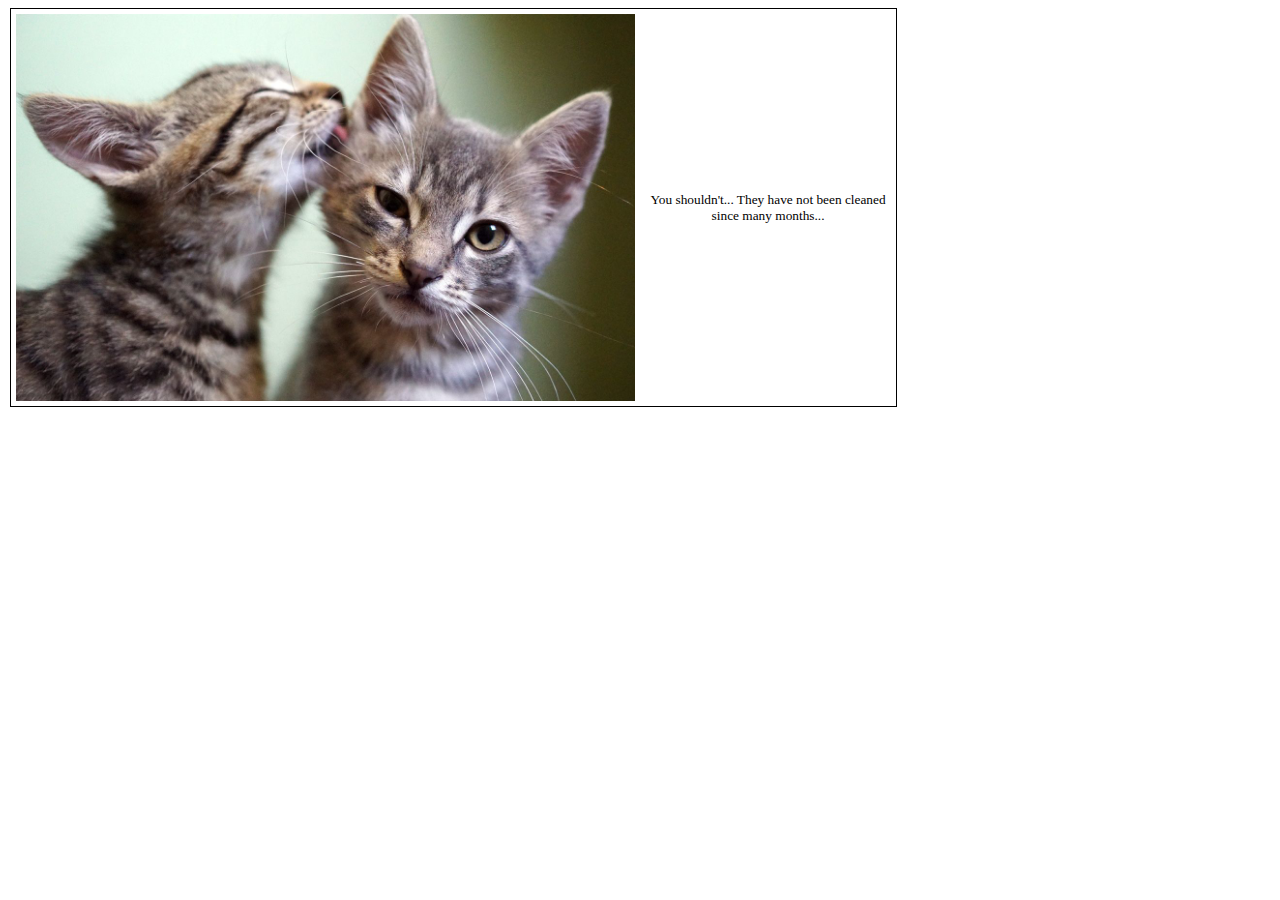
<file: R3.12-TP1/Exercice3/index.html>
<!DOCTYPE html>
<html lang="en">

<head>
  <title>Create DOM Elements</title>
  <meta charset="UTF-8">
  <link rel="stylesheet" href="style.css">

</head>

<body>

  <section id="main"> 
    
  </section>
   

  <script src="script.js"></script>

</body>

</html>
</file>
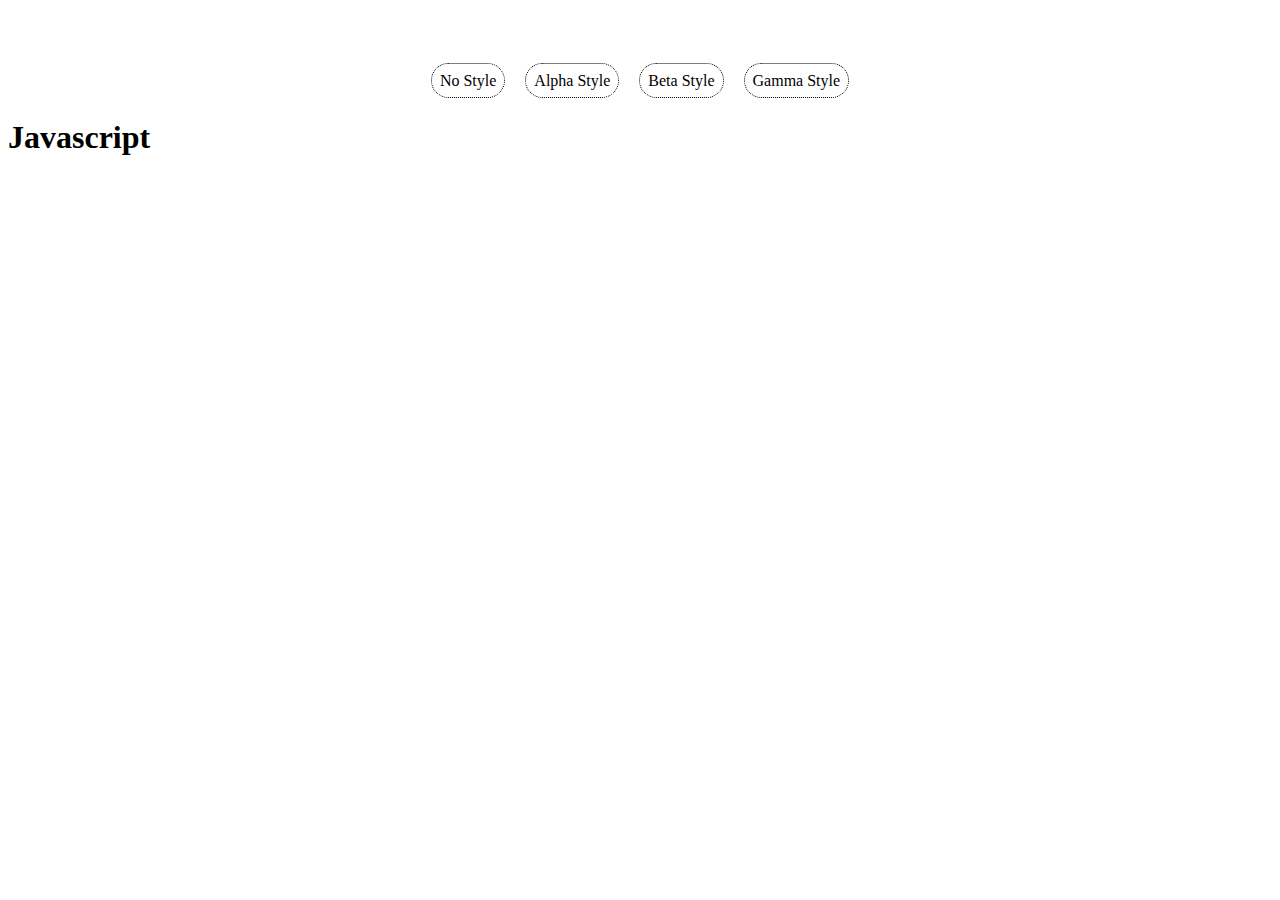
<file: R3.12-TP1/Exercice4/index.html>
<!DOCTYPE html>
<html lang="en">

<head>
  <link rel="stylesheet" href="https://fonts.googleapis.com/css?family=Montserrat:900i&display=swap">
  <title>Events </title>
  <meta charset="UTF-8">
  <link rel="stylesheet" href="style.css">

</head>

<body>

  <section> <!-- section contient les "boutons" pour appliquer un style différent à l'élément h1 du document-->
    <span id="none">No Style</span>
    <span id="alpha">Alpha Style</span>
    <span id="beta">Beta Style</span>
    <span id="gamma">Gamma Style</span>
  </section>
 

  <article>
    <h1>Javascript</h1>
  </article>  

  

  <script src="script.js"></script>

</body>

</html>
</file>
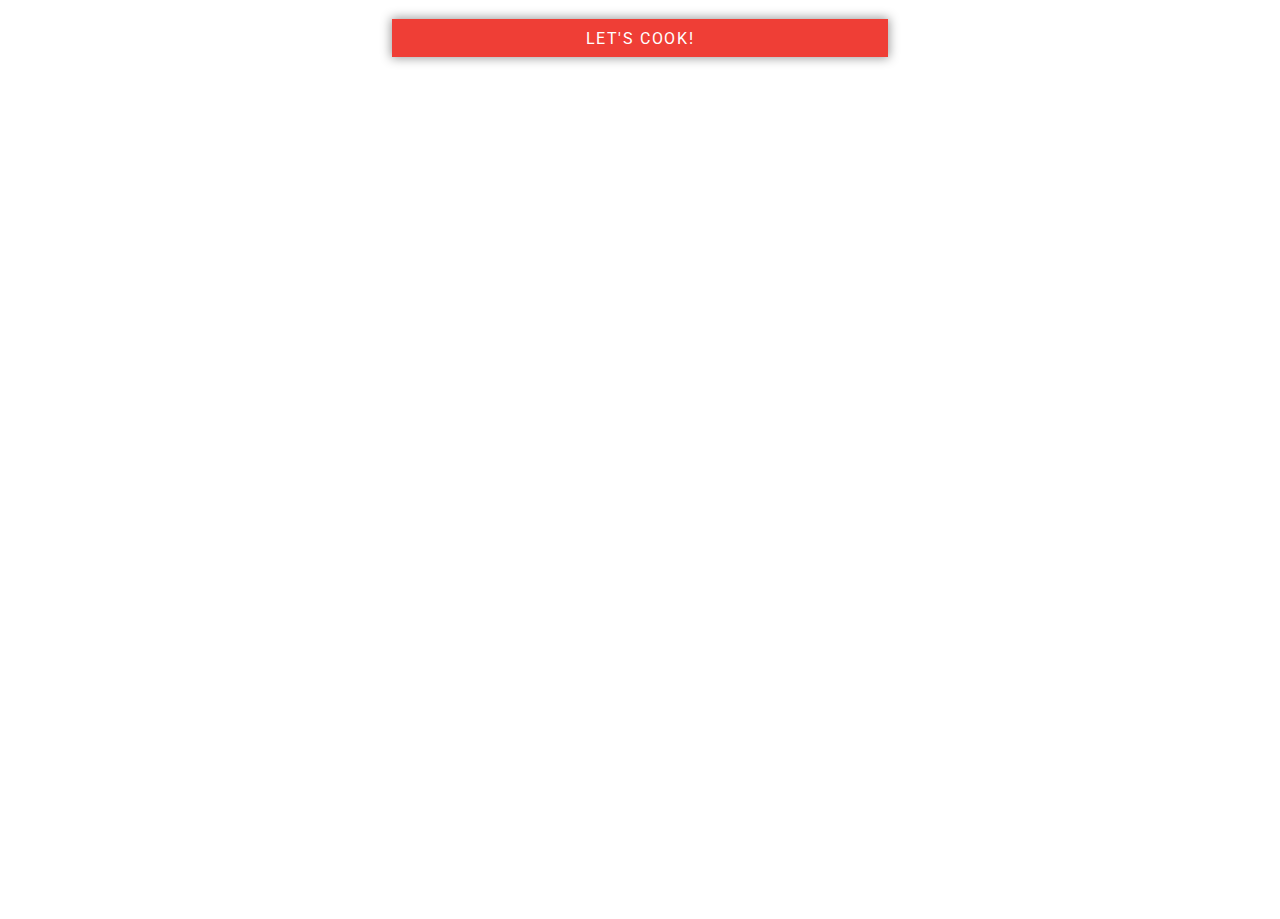
<file: R3.12-TP2/Exercice2 - DOM/index.html>
<!DOCTYPE html>
<html>
    <head>
        <meta charset="UTF-8">
        <title>My Super Recipe !</title>
        <link rel="stylesheet" href="style.css">
    </head>
    <body>

        <div class="card">
      
            <div class="card__text"></div>
            
            <a href="#" class="card__btn">Let's Cook!</a>
        </div>

        <script src='script.js'></script><!-- le travail à réaliser est à rédiger dans ce fichier-->
       
    </body>
</html>
</file>
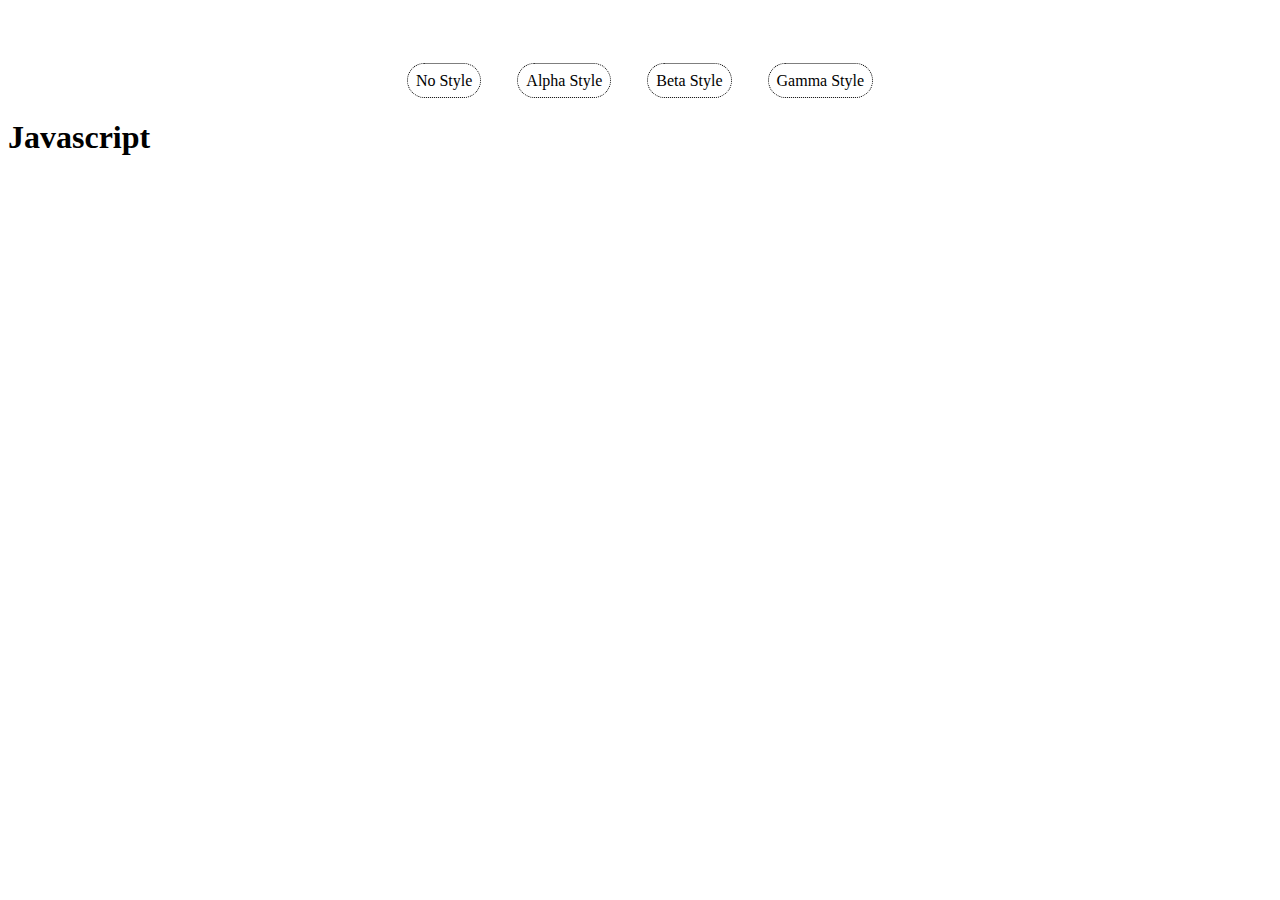
<file: R3.12-TP2/Exercice3 - Event/index.html>
<!DOCTYPE html>
<html lang="en">

<head>
  <link rel="stylesheet" href="https://fonts.googleapis.com/css?family=Montserrat:900i&display=swap">
  <title>Events </title>
  <meta charset="UTF-8">
  <link rel="stylesheet" href="style.css">

</head>

<body>

  <section id="menu"> <!-- section contient les "boutons" pour appliquer un style différent à l'élément h1 du document-->
    <span id="none">No Style</span>
    <span id="alpha">Alpha Style</span>
    <span id="beta">Beta Style</span>
    <span id="gamma">Gamma Style</span>
  </section>
 

  <article>
    <h1>Javascript</h1>
  </article>  

  

  <script src="script.js"></script>

</body>

</html>
</file>
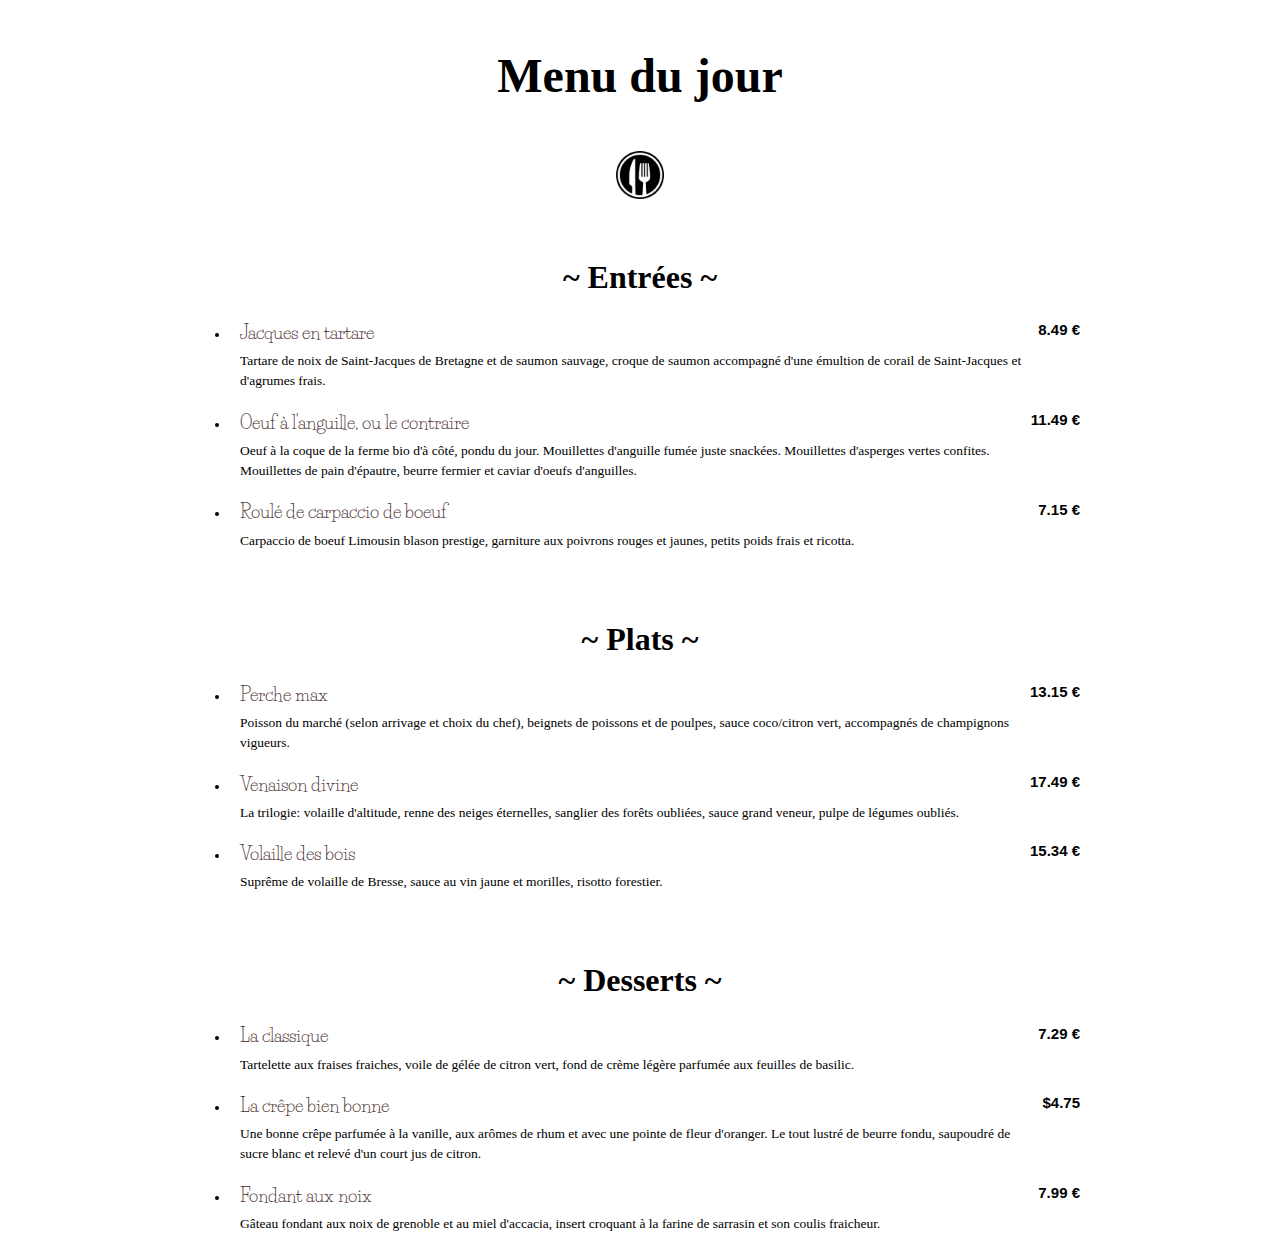
<file: R3.12-TP2/Exercice4 - Event/index.html>
<!DOCTYPE html>
<html lang="en">

<head>
  <title>Events </title>
  <link rel="preconnect" href="https://fonts.gstatic.com">
  <link href="https://fonts.googleapis.com/css2?family=Life+Savers:wght@700;800&display=swap" rel="stylesheet">
  <meta charset="UTF-8">
  <link rel="stylesheet" href="style.css">

</head>

<body>


  <div class="page">

    <section> 
        
        <h3>Menu du jour</h3>
        <img src="asset/logo.png" alt="logo"> 

        <h4>~ Entrées ~</h4>

        <ul class="menu-section">
            <!-- Item starts -->
            <li class="menu-item">   
                <div class="menu-item-name">
                  Jacques en tartare		
                </div>
                <div class="menu-item-price">
                    8.49 €
                </div>
                <div class="menu-item-description">
                  Tartare de noix de Saint-Jacques de Bretagne et de saumon sauvage, croque de saumon accompagné d'une émultion de corail de Saint-Jacques et d'agrumes frais.
                </div>
            </li>
            <!-- Item ends -->
          
            <!-- Item starts -->
            <li class="menu-item">
              <div class="menu-item-name">
              		Oeuf à l'anguille, ou le contraire
              </div>
              <div class="menu-item-price">
                11.49 €
              </div>
              <div class="menu-item-description">
               Oeuf à la coque de la ferme bio d'à côté, pondu du jour. Mouillettes d'anguille fumée juste snackées. Mouillettes d'asperges vertes confites. Mouillettes de pain d'épautre, beurre fermier et caviar d'oeufs d'anguilles.
              </div>
            </li>
            <!-- Item ends -->
            
            <!-- Item starts -->
            <li class="menu-item">
              <div class="menu-item-name">
                Roulé de carpaccio de boeuf
              </div>
              <div class="menu-item-price">
                7.15 €
              </div>
              <div class="menu-item-description">
                Carpaccio de boeuf Limousin blason prestige, garniture aux poivrons rouges et jaunes, petits poids frais et ricotta.
              </div>
            </li>
            <!-- Item ends -->
        </ul>

        <h4>~ Plats ~</h4>

        <ul class="menu-section">
          <!-- Item starts -->
          <li class="menu-item">   
              <div class="menu-item-name">
                Perche max		
              </div>
              <div class="menu-item-price">
                  13.15 €
              </div>
              <div class="menu-item-description">
                Poisson du marché (selon arrivage et choix du chef), beignets de poissons et de poulpes, sauce coco/citron vert, accompagnés de champignons vigueurs.
              </div>
          </li>
          <!-- Item ends -->
        
          <!-- Item starts -->
          <li class="menu-item">
            <div class="menu-item-name">
            Venaison divine				
            </div>
            <div class="menu-item-price">
              17.49 €
            </div>
            <div class="menu-item-description">
              La trilogie: volaille d'altitude, renne des neiges éternelles, sanglier des forêts oubliées, sauce grand veneur, pulpe de légumes oubliés.
            </div>
          </li>
          <!-- Item ends -->
          
          <!-- Item starts -->
          <li class="menu-item">
            <div class="menu-item-name">
              Volaille des bois
            </div>
            <div class="menu-item-price">
              15.34 €
            </div>
            <div class="menu-item-description">
            Suprême de volaille de Bresse, sauce au vin jaune et morilles, risotto forestier.
            </div>
          </li>
          <!-- Item ends -->
      </ul>

      <h4>~ Desserts ~</h4>

      <ul class="menu-section">
        <!-- Item starts -->
        <li class="menu-item">   
            <div class="menu-item-name">
              La classique
            </div>
            <div class="menu-item-price">
                7.29 €
            </div>
            <div class="menu-item-description">
              Tartelette aux fraises fraiches, voile de gélée de citron vert, fond de crème légère parfumée aux feuilles de basilic.
            </div>
        </li>
        <!-- Item ends -->
      
        <!-- Item starts -->
        <li class="menu-item">
          <div class="menu-item-name">
          La crêpe bien bonne				
          </div>
          <div class="menu-item-price">
            $4.75
          </div>
          <div class="menu-item-description">
            Une bonne crêpe parfumée à la vanille, aux arômes de rhum et avec une pointe de fleur d'oranger. Le tout lustré de beurre fondu, saupoudré de sucre blanc et relevé d'un court jus de citron.
          </div>
        </li>
        <!-- Item ends -->
        
        <!-- Item starts -->
        <li class="menu-item">
          <div class="menu-item-name">
          Fondant aux noix				
          </div>
          <div class="menu-item-price">
            7.99 €
          </div>
          <div class="menu-item-description">
            Gâteau fondant aux noix de grenoble et au miel d'accacia, insert croquant à la farine de sarrasin et son coulis fraicheur.
          </div>
        </li>
        <!-- Item ends -->
    </ul>


    </section>
  </div> <!-- page -->

  

  <script src="script.js"></script>

</body>

</html>
</file>
<file: R3.12-TP1/Exercice3/style.css>
.size {
  width: 70%;
}

.marges {
  margin: 5px;
}

.frame {
  border-width: 1px;
  border-style: solid;
  margin: 2px;
  display: flex;
  align-items: center;
  justify-content: center;
  width:70%;

}

.subtitle {
  font-size: smaller;
}
</file>
<file: R3.12-TP1/Exercice4/style.css>
.alpha {
  font-family: "Inter", sans-serif;
  background-color: #fbd7e3;
  text-align: center;
  color: #fcdde8;
  font-size: calc(1em + 10vw);
  font-weight: 700;
  text-shadow: -0.0075em 0.0075em 0 #fef2f6, 0.005em 0.005em 0 #f6a5c1, 0.01em 0.01em 0 #f7aac4, 0.015em 0.015em #f7aec7, 0.02em 0.02em 0 #f8b3ca, 0.025em 0.025em 0 #f8b7cd, 0.03em 0.03em 0 #f8bcd0, 0.035em 0.035em 0 #f9c0d3;

}


.beta {
  font-size: 14rem;
  text-align: center;
  height:50vh;
  line-height: 50vh;
  color: #fcedd8;
  background: #d52e3f;
   font-family: 'Niconne', cursive;
  font-weight: 700;
  text-shadow: 5px 5px 0px #eb452b, 
              10px 10px 0px #efa032, 
              15px 15px 0px #46b59b, 
              20px 20px 0px #017e7f, 
              25px 25px 0px #052939, 
              30px 30px 0px #c11a2b, 
              35px 35px 0px #c11a2b, 
              40px 40px 0px #c11a2b, 
              45px 45px 0px #c11a2b;
}

.gamma{
  font-family: 'Montserrat', sans-serif;
  text-transform: uppercase;
  background: yellow;
  text-align: center;
  font-size:120px;
	letter-spacing:0.1em;
  -webkit-text-fill-color: transparent;
  -webkit-text-stroke-width: 3px;
  -webkit-text-stroke-color: white;
  text-shadow: 
						8px 8px #ff1f8f,
						20px 20px #000000;
}


section {
  text-align: center;
  padding: .5em;
  margin-top: 4em;
}

span {
  margin: .5em;
  padding: .5em;
  border-style: dotted;
  border-width: 1px;
  border-radius: 20px;
}

span:active {
  color:#017e7f;
}
</file>
<file: R3.12-TP2/Exercice2 - DOM/style.css>
@import url('https://fonts.googleapis.com/css?family=Roboto');
 * {
	 margin: 0;
	 padding: 0;
	 font-family: 'Roboto', sans-serif;
	 box-sizing: border-box;
}

a {
	text-decoration: none;
}

img {
	 max-width: 100%;
}

html, body {
	 height: 100%;
}

.card {
	position: relative;
	background: #fff;
	max-width: 31rem;
	margin: 1.2em auto;
	box-shadow: 0px 0px 10px 1px #999;
}
.card__header {
	 background-size: cover;
	 min-height: 28rem;
}

.card__food {
	 color: #212129;
	 font-weight: normal;
	 text-transform: uppercase;
	 letter-spacing: 0.1;
	 margin: .3em 1.8em;
}

.card__clock-o {
	 color: #9b9b9b;
	 margin: 0 30px;
}
.card__users {
	 color: #9b9b9b;
}

.card__info {
	 margin: .6em 1.8em;
}
 .card__btn {
	 display: block;
	 background: #ef3e36;
	 color: #fff;
	 position: relative;
	 text-transform: uppercase;
	 letter-spacing: 0.1em;
	 text-align: center;
	 padding: .6em;
	 transition: 250ms;
}
 .card__btn:hover {
	 background: #17bebb;
	 transition: 250ms;
}

.card__info li {
    list-style-type: circle;
    margin: .2em 1.25em;
}
 

.card__item__quantity {
	color: rgb(153, 153, 153);
	font-style: italic;
	margin-left: 8px;
}
</file>
<file: R3.12-TP2/Exercice3 - Event/style.css>
.alpha {
  font-family: "Inter", sans-serif;
  background-color: #fbd7e3;
  text-align: center;
  color: #fcdde8;
  font-size: calc(1em + 10vw);
  font-weight: 700;
  text-shadow: -0.0075em 0.0075em 0 #fef2f6, 0.005em 0.005em 0 #f6a5c1, 0.01em 0.01em 0 #f7aac4, 0.015em 0.015em #f7aec7, 0.02em 0.02em 0 #f8b3ca, 0.025em 0.025em 0 #f8b7cd, 0.03em 0.03em 0 #f8bcd0, 0.035em 0.035em 0 #f9c0d3;

}


.beta {
  font-size: 14rem;
  text-align: center;
  height:50vh;
  line-height: 50vh;
  color: #fcedd8;
  background: #d52e3f;
   font-family: 'Niconne', cursive;
  font-weight: 700;
  text-shadow: 5px 5px 0px #eb452b, 
              10px 10px 0px #efa032, 
              15px 15px 0px #46b59b, 
              20px 20px 0px #017e7f, 
              25px 25px 0px #052939, 
              30px 30px 0px #c11a2b, 
              35px 35px 0px #c11a2b, 
              40px 40px 0px #c11a2b, 
              45px 45px 0px #c11a2b;
}

.gamma{
  font-family: 'Montserrat', sans-serif;
  text-transform: uppercase;
  background: yellow;
  text-align: center;
  font-size:120px;
	letter-spacing:0.1em;
  -webkit-text-fill-color: transparent;
  -webkit-text-stroke-width: 3px;
  -webkit-text-stroke-color: white;
  text-shadow: 
						8px 8px #ff1f8f,
						20px 20px #000000;
}


section {
  text-align: center;
  padding: .5em;
  margin-top: 4em;
}

span {
  margin: 1em;
  padding: .5em;
  border-style: dotted;
  border-width: 1px;
  border-radius: 20px;
}

span:active {
  color:#017e7f;
}

.menu {
  color: #000000;
  background-color: #000000;

}
</file>
<file: R3.12-TP2/Exercice4 - Event/style.css>
.page {
  max-width: 900px;
  margin-right: auto;
  margin-left: auto;
}

h3 {
  font-family: 'Live Savers', cursive;
  font-size: 3em;
  text-align: center;
  margin-top: 1em;
}

img {
  margin: auto;
  display: block;
  height: 3em; 
}

h4 {
  font-family: 'Live Savers', cursive;
  font-size: 2em;
  text-align: center;
  margin: 60px 0 0;
}


.menu-body {
  max-width: 680px;
  margin: 0 auto;
  display: block;
  color: rgb(92, 92, 92);
}

.menu-section {
  margin-bottom: 0px;
}

.menu-section-title {
  font-family: georgia;
  font-size: 10px;
  display: block;
  font-weight:normal;
  margin: 20px 0; 
  text-align: Center;
}

.menu-item {
  font-size: 15px;
  color: #000000;
  font-family: "Open Sans";
  padding:10px;
  border-radius: 20px;
}


.menu-item:active div.menu-item-price {
  font-size: 20px;
}

.selected {
  background: wheat;
  border-style: dotted;
  border-width: 1px;
}

.menu-item-name{
  font-family: 'Life Savers', cursive;
  color: rgb(64, 30, 30);
  font-size: 1.2em;
  margin-bottom: 0.4em;
  pointer-events: none;
}

.menu-item-description {
  font-weight: normal;
  font-size: .9em;
  line-height: 1.5em;
  max-width: 95%;
  pointer-events: none;
}

.menu-item-price{
  float: right;
  font-weight: bold;
  font-family: arial;
  margin-top: -30px;
  pointer-events: none;
}
</file>
